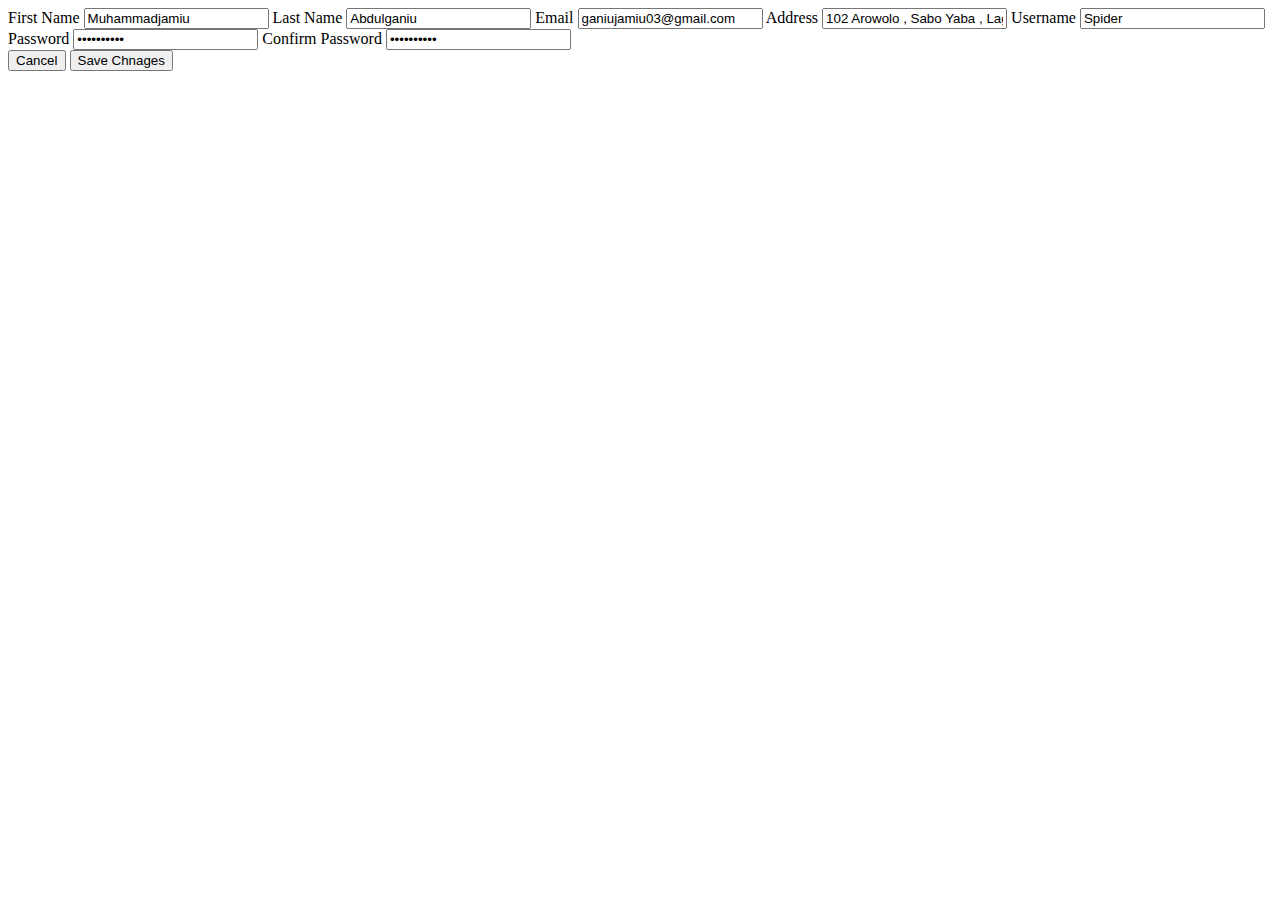
<file: edit.html>
<!DOCTYPE html>
<html lang="en">
<head>
    <meta charset="UTF-8">
    <meta http-equiv="X-UA-Compatible" content="IE=edge">
    <meta name="viewport" content="width=device-width, initial-scale=1.0">
    <title>Edit</title>
</head>
<body>
    <div class="edit" id="edit">
        <label for="fname">First Name</label>
        <input type="text" name="fname" placeholder="" value="Muhammadjamiu">
        <label for="lname">Last Name</label>
        <input type="text" name="lname" placeholder="" value="Abdulganiu">
        <label for="email">Email</label>
        <input type="email" name="email" placeholder="" value="ganiujamiu03@gmail.com">
        <label for="address">Address</label>
        <input type="text" name="address" placeholder="" value="102 Arowolo , Sabo Yaba , Lagos ,Nigeria">
        <label for="username">Username</label>
        <input type="text" name="username" placeholder="" value="Spider">
        <label for="password">Password</label>
        <input type="password" name="password" value="larvish007">
        <label for="Cpassword">Confirm Password</label>
        <input type="password" name="Cpassword" value="larvish007">
        <div class="btns">
            <button class="btn btn-dark">Cancel</button>
            <button class="btn btn-outline-light">Save Chnages</button>
        </div>
    </div>
</body>
</html>
</file>
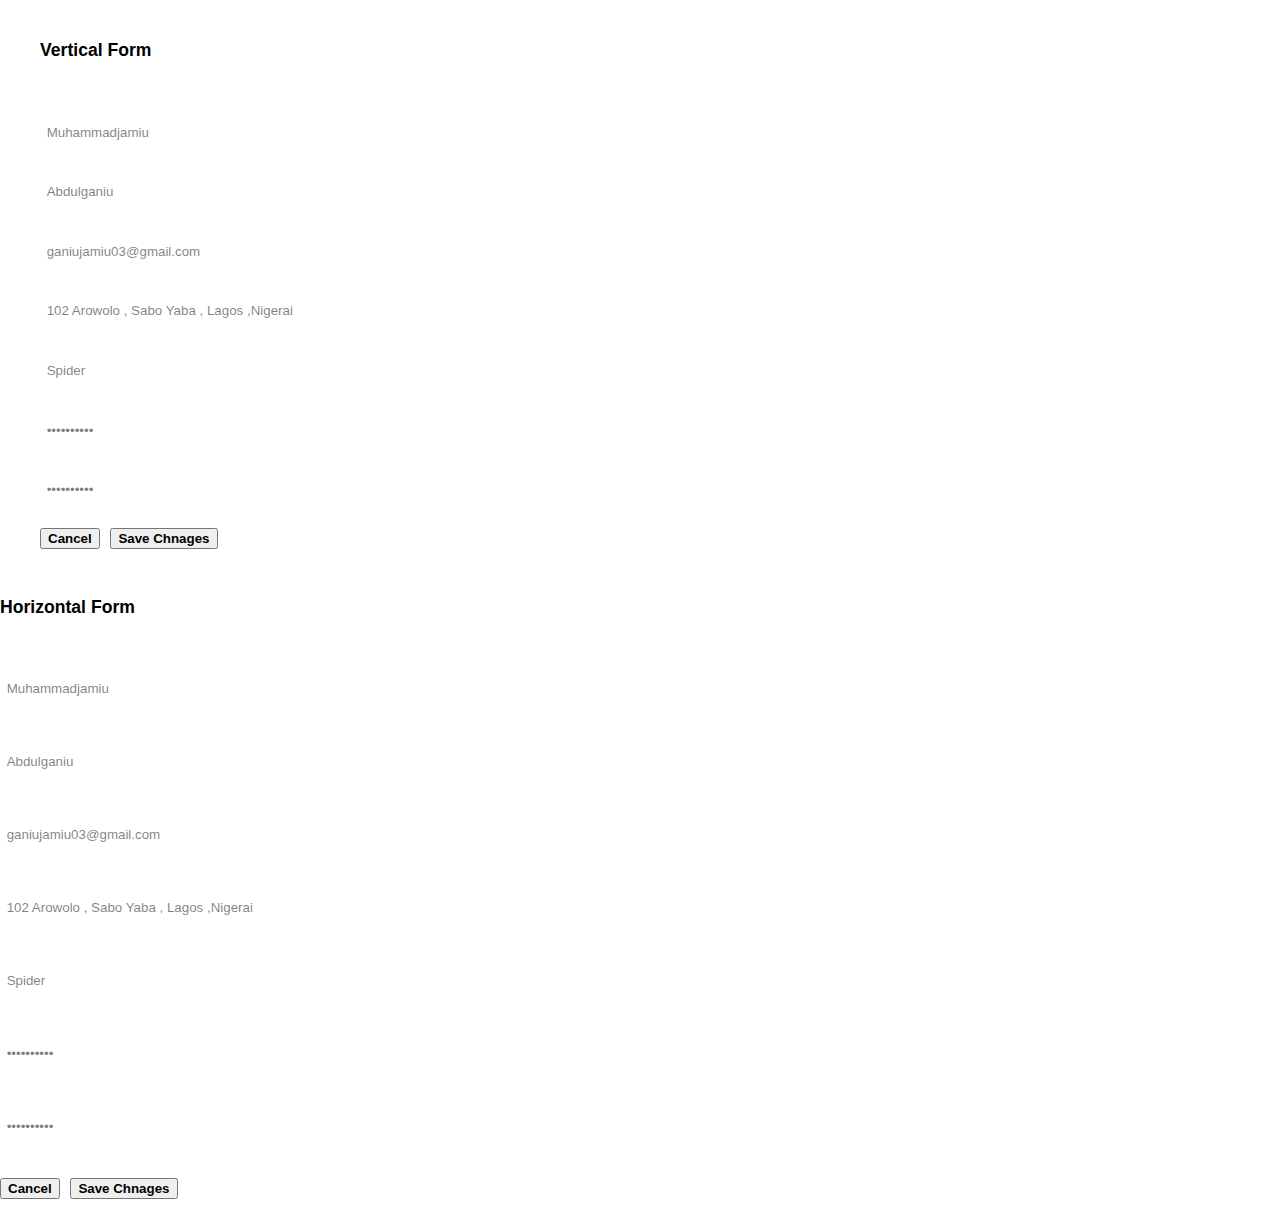
<file: form.html>
<!DOCTYPE html>
<html lang="en">
<head>
    <meta name="theme-color" content="black">
    <meta charset="UTF-8">
    <meta http-equiv="X-UA-Compatible" content="IE=edge">
    <meta name="viewport" content="width=device-width, initial-scale=1.0">
    <title>Form</title>
    <link rel="stylesheet" href="form.css">
</head>
<body>
    <main>

        <div class="row">

            <div class="col-sm-6">
                <div class="content content1">
                    <span>Vertical Form</span>
                    <div class="edit" id="edit">
                        <label for="fname">First Name</label>
                        <input type="text" name="fname" placeholder="" value="Muhammadjamiu">
                        <label for="lname">Last Name</label>
                        <input type="text" name="lname" placeholder="" value="Abdulganiu">
                        <label for="email">Email</label>
                        <input type="email" name="email" placeholder="" value="ganiujamiu03@gmail.com">
                        <label for="address">Address</label>
                        <input type="text" name="address" placeholder="" value="102 Arowolo , Sabo Yaba , Lagos ,Nigerai">
                        <label for="username">Username</label>
                        <input type="text" name="username"  placeholder="" value="Spider">
                        <label for="password" class="reveal">Password</label>
                        <input type="password" name="password" value="larvish007">
                        <label for="Cpassword">Confirm Password</label>
                        <input type="password" name="Cpassword" value="larvish007">
                        <div class="btns">
                            <button class="btn btn-dark">Cancel</button>
                            <button class="btn btn-outline-light">Save Chnages</button>
                        </div>
                    </div>
                </div>
            </div>

            <div class="col-sm-6 revealBar">
                <div class="content2 content">
                    <span>Horizontal Form</span>
                    <div class="edit" id="edit">
                        <div class="cont d-flex">
                            <label for="fname">First Name</label>
                            <input type="text" name="fname" placeholder="" value="Muhammadjamiu">
                        </div>
                        <div class="cont d-flex">
                            <label for="lname">Last Name</label>
                            <input type="text" name="lname" placeholder="" value="Abdulganiu">
                        </div>
                        <div class="cont d-flex">
                            <label for="email">Email</label>
                            <input type="email" name="email" placeholder="" value="ganiujamiu03@gmail.com">
                        </div>
                        <div class="cont d-flex">
                            <label for="address">Address</label>
                            <input type="text" name="address" placeholder="" value="102 Arowolo , Sabo Yaba , Lagos ,Nigerai">
                            </div>
                        <div class="cont d-flex">
                            <label for="username">Username</label>
                            <input type="text" name="username"  placeholder="" value="Spider">
                            </div>
                        <div class="cont d-flex">
                            <label for="password" class="reveal">Password</label>
                            <input type="password" name="password" value="larvish007">
                        </div>
                        <div class="cont d-flex">
                            <label for="Cpassword">Confirm Password</label>
                            <input type="password" name="Cpassword" value="larvish007">
                        </div>
                        <div class="btns">
                            <button class="btn btn-dark">Cancel</button>
                            <button class="btn btn-outline-light">Save Chnages</button>
                        </div>
                    </div>
                </div>
            </div>

        </div>

    </main>
    <script src="form.js"></script>
</body>
</html>
</file>
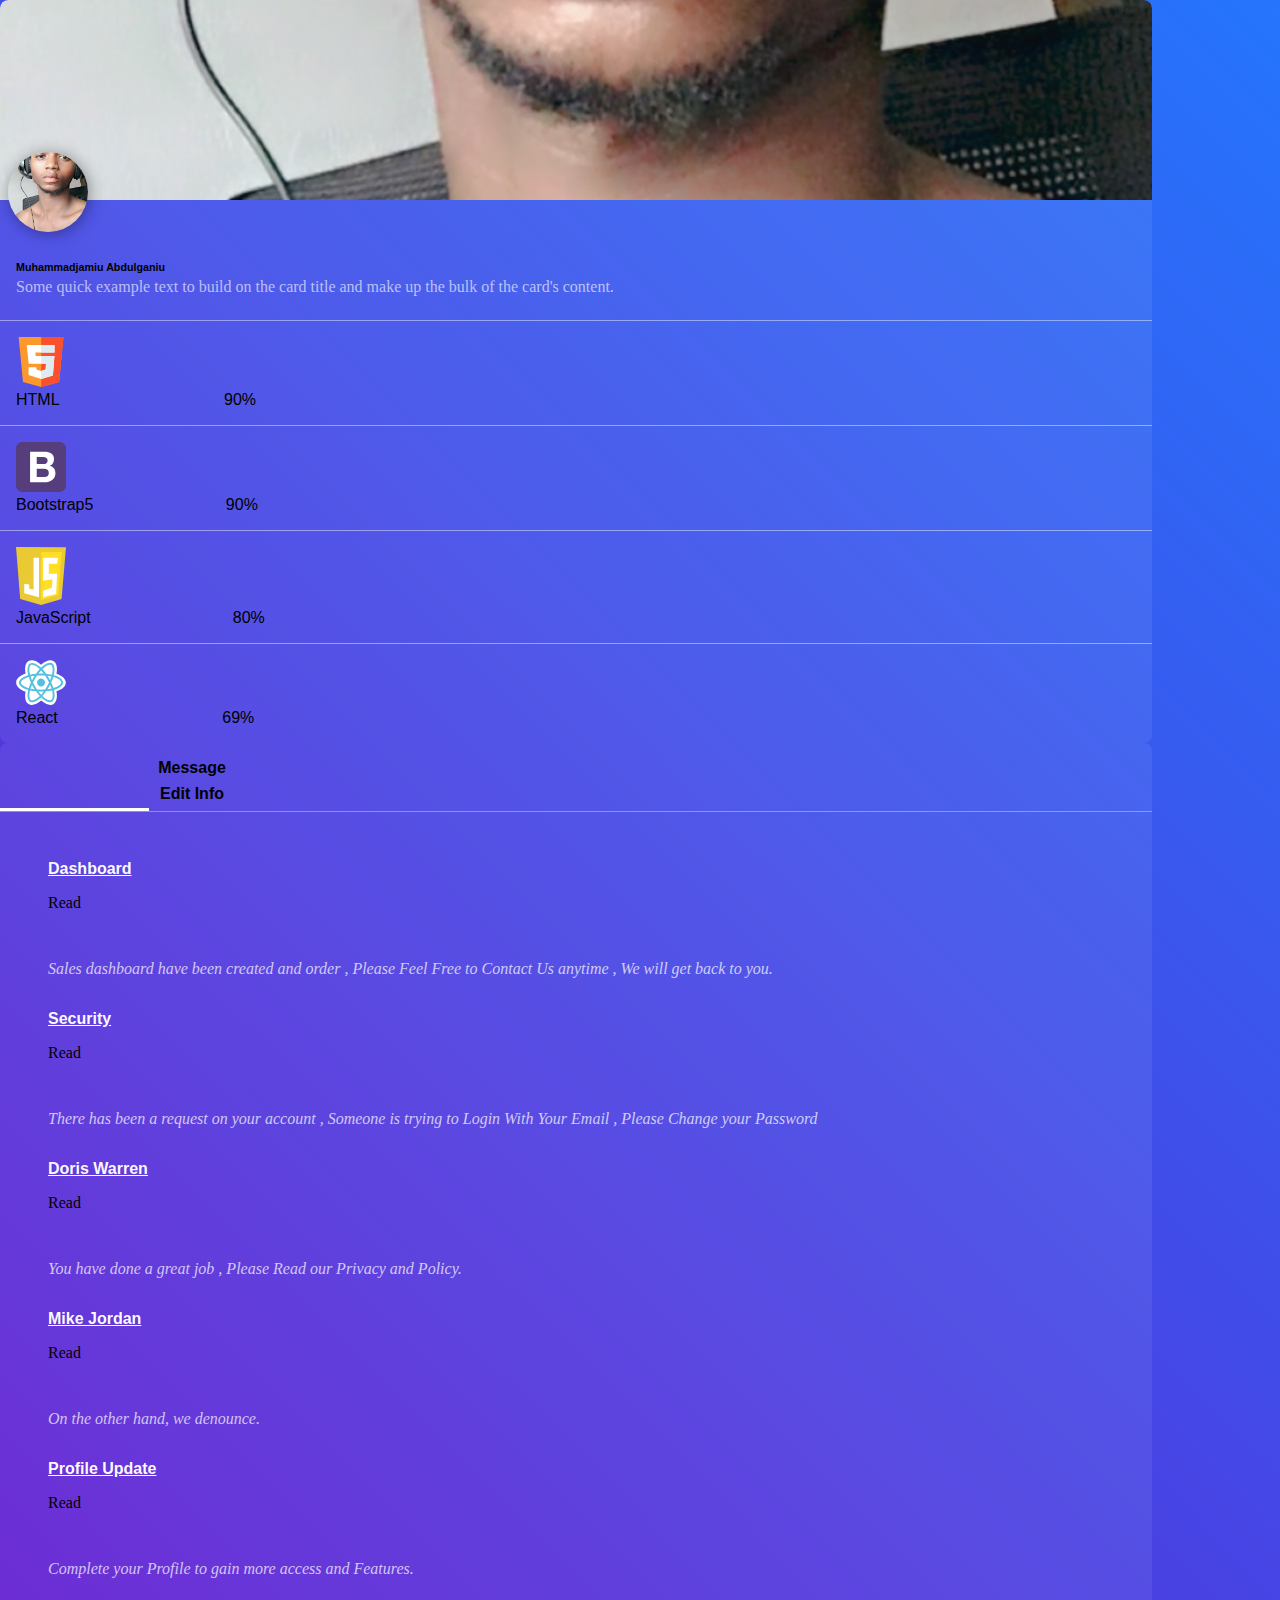
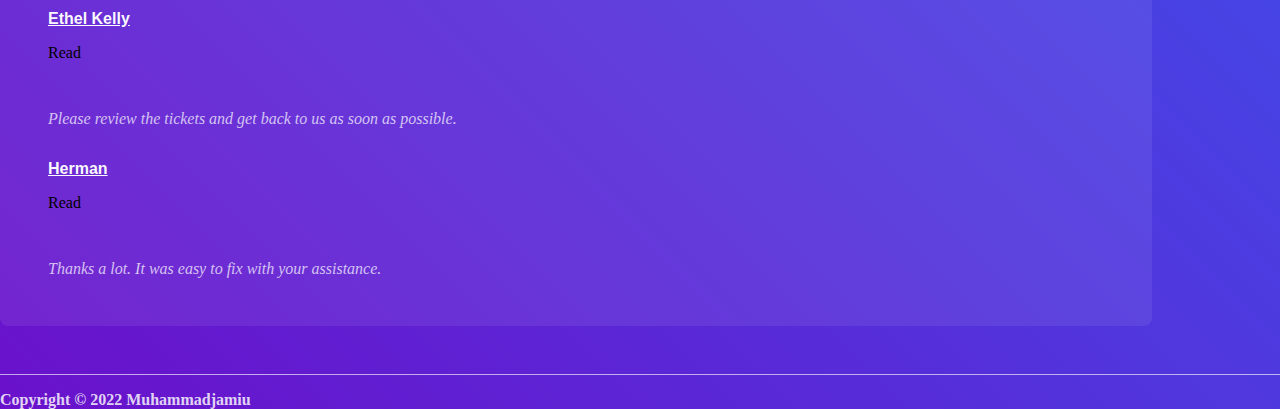
<file: profile.html>
<!DOCTYPE html>
<html lang="en">
<head>
    <meta charset="UTF-8">
    <meta http-equiv="X-UA-Compatible" content="IE=edge">
    <meta name="viewport" content="width=device-width, initial-scale=1.0">
    <title>Form</title>
    <link rel="stylesheet" href="profile.css">
    <link rel="stylesheet" href="dashboard.css">
    
</head>
<body>
    <main>

        <div class="row">

            <div class="col-sm-5">
                <div class="content content1">
                    <div class="img">
                        <div class="profilePic">
                            <div class="profileCont">
                                <label class="-label" for="file">
                                    <span><i class="fa-solid fa-plus"></i></span>
                                    <p>Change profile Picture</p>
                                </label>
                                <input id="file" type="file" onchange="loadFile(event)"/>
                            </div>
                        </div>
                        <img src="./images/IMG_0037.JPG" alt="" class="img2 img-thumbnail img-fluid" id="output2">
                        <img src="./images/IMG_0037.JPG" alt="" class="img1" id="output">
                    </div>
                    <div class="contents">
                        <h6 id="usernNameCont">Muhammadjamiu Abdulganiu</h6>
                        <span>Some quick example text to build on the card title and make up the bulk of the card's content.</span>
                    </div>
                    <div class="btns d-flex">
                        <a href="" class="btn"><i class="fa-brands fa-twitter"></i></a>
                        <a href="" class="btn"><i class="fa-brands fa-facebook"></i></a>
                        <a href="" class="btn"><i class="fa-brands fa-github"></i></a>
                        <a href="" class="btn"><i class="fa-brands fa-linkedin"></i></a>
                    </div>
                    <div class="">
                        <div class="skills d-flex">
                            <span class="skill"><img src="./images/html5.svg" alt=""></span>
                            <div class="d-block">
                                <div class="d-flex cent" id="cent">
                                    <span class="html">HTML</span>
                                    <span class="per">90%</span>
                                </div>
                                <div class="progress-bar">
                                    <div class="progress" style="width: 90%;"></div>
                                </div>
                            </div>
                        </div>
                        <div class="skills d-flex">
                            <span class="skill"><img src="./images/bootstrap-4.svg" alt=""></span>
                            <div class="d-block">
                                <div class="d-flex cent" id="cent">
                                    <span class="css">Bootstrap5</span>
                                    <span class="per">90%</span>
                                </div>
                                <div class="progress-bar">
                                    <div class="progress" style="width: 90%;"></div>
                                </div>
                            </div>
                        </div>
                        <div class="skills d-flex reveal">
                            <span class="skill"><img src="./images/javascript-1.svg" alt=""></span>
                            <div class="d-block">
                                <div class="d-flex cent" id="cent">
                                    <span class="js">JavaScript</span>
                                    <span class="per">80%</span>
                                </div>
                                <div class="progress-bar">
                                    <div class="progress" style="width: 80%;"></div>
                                </div>
                            </div>
                        </div>
                        <div class="skills d-flex">
                            <span class="skill"><img src="./images/react.svg" alt=""></span>
                            <div class="d-block">
                                <div class="d-flex cent" id="cent">
                                    <span class="react">React</span>
                                    <span class="per">69%</span>
                                </div>
                                <div class="progress-bar">
                                    <div class="progress" style="width: 60%;"></div>
                                </div>
                            </div>
                        </div>
                    </div>
                </div>
            </div>



            <div class="col-sm-7 revealBar">
                <div class="content2 content">

                    <div class="header d-flex">
                        <div class="absolute" id="absolute"></div>
                        <div class="headerCont" id="headerCont2">
                            <span class="d-block"><i class="fa-solid fa-message"></i></span>
                            <span>Message</span>
                        </div>
                        <div class="headerCont" id="headerCont3">
                            <span class="d-block"><i class="fa-solid fa-pen-to-square"></i></span>
                            <span>Edit Info</span>
                        </div>
                    </div>

                    <div class="profileCont" id="profileCont">
                        <div id="accordion" class="accordion">
                            

                            <div class="">
                              <div class="card-header d-flex">
                                <a class="btn" data-bs-toggle="collapse" href="#collapseOne">
                                  Dashboard
                                </a>
                                <p class="btn badge bg-info" data-bs-toggle="collapse" href="#collapseOne">Read</p>
                              </div>
                              <div id="collapseOne" class="collapse show" data-bs-parent="#accordion">
                                <div class="card-body">
                                    Sales dashboard have been created and order , Please Feel Free to Contact Us anytime , We will get back to you.
                                </div>
                              </div>
                            </div>

                            <div class="">
                                <div class="card-header d-flex">
                                  <a class="collapsed btn" data-bs-toggle="collapse" href="#collapse5">
                                   Security
                                  </a>
                                  <p class="btn badge bg-info" data-bs-toggle="collapse" href="#collapse5">Read</p>
                                </div>
                                <div id="collapse5" class="collapse" data-bs-parent="#accordion">
                                  <div class="card-body">
                                    There has been a request on your account , Someone is trying to Login With Your Email , Please Change your Password
                                  </div>
                                </div>
                            </div>
                          
                            <div class="">
                              <div class="card-header d-flex">
                                <a class="collapsed btn" data-bs-toggle="collapse" href="#collapseTwo">
                                  Doris Warren
                                </a>
                                <p class="btn badge bg-info" data-bs-toggle="collapse" href="#collapseTwo">Read</p>
                              </div>
                              <div id="collapseTwo" class="collapse" data-bs-parent="#accordion">
                                <div class="card-body">
                                    You have done a great job , Please Read our Privacy and Policy.
                                </div>
                              </div>
                            </div>
                          
                            <div class="">
                              <div class="card-header d-flex">
                                <a class="collapsed btn" data-bs-toggle="collapse" href="#collapseThree">
                                    Mike Jordan
                                </a>
                                <p class="btn badge bg-info" data-bs-toggle="collapse" href="#collapseThree">Read</p>
                              </div>
                              <div id="collapseThree" class="collapse" data-bs-parent="#accordion">
                                <div class="card-body">
                                    On the other hand, we denounce.
                                </div>
                              </div>
                            </div>

                            <div class="">
                                <div class="card-header d-flex">
                                  <a class="collapsed btn" data-bs-toggle="collapse" href="#collapse4">
                                   Profile Update
                                  </a>
                                  <p class="btn badge bg-info" data-bs-toggle="collapse" href="#collapse4">Read</p>
                                </div>
                                <div id="collapse4" class="collapse" data-bs-parent="#accordion">
                                  <div class="card-body">
                                      Complete your Profile to gain more access and Features.
                                  </div>
                                </div>
                            </div>

                            <div class="">
                                <div class="card-header d-flex">
                                  <a class="collapsed btn" data-bs-toggle="collapse" href="#collapse7">
                                   Ethel Kelly
                                  </a>
                                  <p class="btn badge bg-info" data-bs-toggle="collapse" href="#collapse7">Read</p>
                                </div>
                                <div id="collapse7" class="collapse" data-bs-parent="#accordion">
                                  <div class="card-body">
                                    Please review the tickets and get back to us as soon as possible.
                                  </div>
                                </div>
                            </div>

                            <div class="">
                                <div class="card-header d-flex">
                                  <a class="collapsed btn" data-bs-toggle="collapse" href="#collapse6">
                                   Herman
                                  </a>
                                  <p class="btn badge bg-info" data-bs-toggle="collapse" href="#collapse6">Read</p>
                                </div>
                                <div id="collapse6" class="collapse" data-bs-parent="#accordion">
                                  <div class="card-body">
                                    Thanks a lot. It was easy to fix with your assistance.
                                  </div>
                                </div>
                            </div>
                          
                        </div>
                    </div>

                </div>
            </div>

        </div>

        <footer class="text-center">
            <div>
              <span class="text-center">
                Copyright © 2022 Muhammadjamiu
              </span>
            </div>
          </footer>

    </main>
    <script src="profile.js"></script>
</body>
</html>
</file>
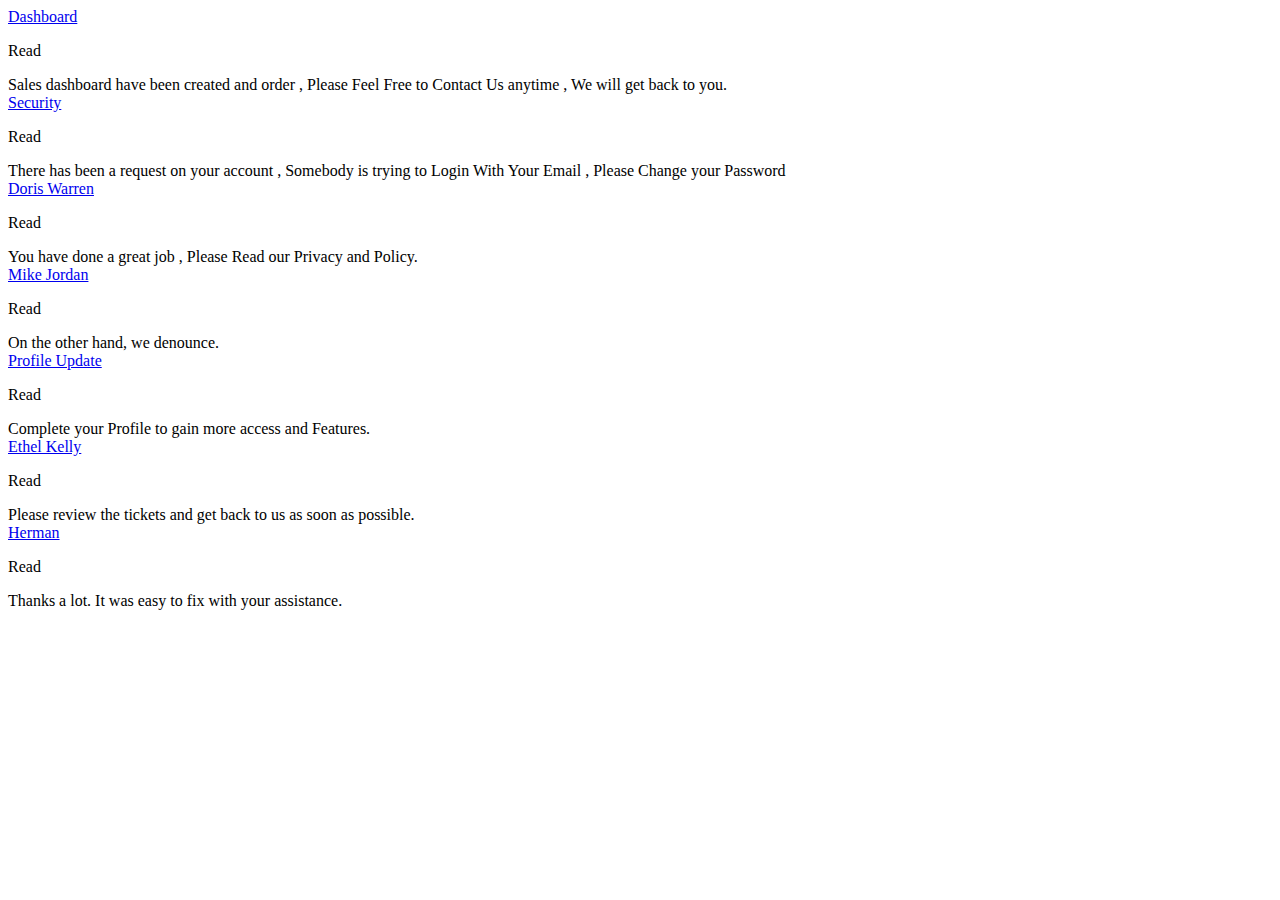
<file: profile/message.html>
<!DOCTYPE html>
<html lang="en">
<head>
    <meta charset="UTF-8">
    <meta http-equiv="X-UA-Compatible" content="IE=edge">
    <meta name="viewport" content="width=device-width, initial-scale=1.0">
    <title>Message</title>
</head>
<body>
    
    <div id="accordion" class="accordion">
                            

        <div class="">
          <div class="card-header d-flex">
            <a class="btn" data-bs-toggle="collapse" href="#collapseOne">
              Dashboard
            </a>
            <p class="btn badge bg-info" data-bs-toggle="collapse" href="#collapseOne">Read</p>
          </div>
          <div id="collapseOne" class="collapse show" data-bs-parent="#accordion">
            <div class="card-body">
                Sales dashboard have been created and order , Please Feel Free to Contact Us anytime , We will get back to you.
            </div>
          </div>
        </div>

        <div class="">
            <div class="card-header d-flex">
              <a class="collapsed btn" data-bs-toggle="collapse" href="#collapse5">
               Security
              </a>
              <p class="btn badge bg-info" data-bs-toggle="collapse" href="#collapse5">Read</p>
            </div>
            <div id="collapse5" class="collapse" data-bs-parent="#accordion">
              <div class="card-body">
                There has been a request on your account , Somebody is trying to Login With Your Email , Please Change your Password
              </div>
            </div>
        </div>
      
        <div class="">
          <div class="card-header d-flex">
            <a class="collapsed btn" data-bs-toggle="collapse" href="#collapseTwo">
              Doris Warren
            </a>
            <p class="btn badge bg-info" data-bs-toggle="collapse" href="#collapseTwo">Read</p>
          </div>
          <div id="collapseTwo" class="collapse" data-bs-parent="#accordion">
            <div class="card-body">
                You have done a great job , Please Read our Privacy and Policy.
            </div>
          </div>
        </div>
      
        <div class="">
          <div class="card-header d-flex">
            <a class="collapsed btn" data-bs-toggle="collapse" href="#collapseThree">
                Mike Jordan
            </a>
            <p class="btn badge bg-info" data-bs-toggle="collapse" href="#collapseThree">Read</p>
          </div>
          <div id="collapseThree" class="collapse" data-bs-parent="#accordion">
            <div class="card-body">
                On the other hand, we denounce.
            </div>
          </div>
        </div>

        <div class="">
            <div class="card-header d-flex">
              <a class="collapsed btn" data-bs-toggle="collapse" href="#collapse4">
               Profile Update
              </a>
              <p class="btn badge bg-info" data-bs-toggle="collapse" href="#collapse4">Read</p>
            </div>
            <div id="collapse4" class="collapse" data-bs-parent="#accordion">
              <div class="card-body">
                  Complete your Profile to gain more access and Features.
              </div>
            </div>
        </div>

        <div class="">
            <div class="card-header d-flex">
              <a class="collapsed btn" data-bs-toggle="collapse" href="#collapse7">
               Ethel Kelly
              </a>
              <p class="btn badge bg-info" data-bs-toggle="collapse" href="#collapse7">Read</p>
            </div>
            <div id="collapse7" class="collapse" data-bs-parent="#accordion">
              <div class="card-body">
                Please review the tickets and get back to us as soon as possible.
              </div>
            </div>
        </div>

        <div class="">
            <div class="card-header d-flex">
              <a class="collapsed btn" data-bs-toggle="collapse" href="#collapse6">
               Herman
              </a>
              <p class="btn badge bg-info" data-bs-toggle="collapse" href="#collapse6">Read</p>
            </div>
            <div id="collapse6" class="collapse" data-bs-parent="#accordion">
              <div class="card-body">
                Thanks a lot. It was easy to fix with your assistance.
              </div>
            </div>
        </div>
      
    </div>

</body>
</html>
</file>
<file: form.css>
main{
    margin-bottom: 3em;
}

.content1{
    background-color: rgba(255, 255, 255, 0.073);
    border-radius: .5em;
    height: 99%;
    width: 115%;
    padding: 2em;
    animation: content1 .4s ease-in-out;
    margin-left: -1.5em;
    margin-bottom: 2em;
}

.content2{
    background-color: rgba(255, 255, 255, 0.073);
    border-radius: .5em;
    height: 99%;
    width: 115%;
    padding: 1em;
    animation: content2 .6s ease-in-out;
    margin-left: -1.5em;
    /* transform: translateY(-100px); */
    margin-top: 3em;
}

@keyframes content1 {
    from{opacity: 0.0;transform: scale(0.0);}
    to{opacity: 1.0;transform: scale(1.0);}
}

@keyframes content2 {
    from{opacity: 0.0;transform: scale(0.0);}
    to{opacity: 1.0;transform: scale(1.0);}
}


.content span{
    font-size: 1.1em;
    display: block;
    border-bottom: 1px solid rgba(255, 255, 255, 0.466);
    font-weight: 900;
    padding-bottom: 1em;
    font-family: 'Gill Sans', 'Gill Sans MT', Calibri, 'Trebuchet MS', sans-serif;
    margin-bottom: 1em;
}

.content .edit input:focus{
    background-color: white;
}

.content2 .edit input {
    border-radius: .5em;
    display: block;
    width: 70%;
    display: block;
    border: none;
    padding: .5em;
    margin-top: .2em;
    margin-bottom: 1.8em;
    outline:1px solid rgba(255, 255, 255, 0.073);
    font-family: 'Gill Sans', 'Gill Sans MT', Calibri, 'Trebuchet MS', sans-serif;
    color: rgba(0, 0, 0, 0.514);
    background-color: rgba(255, 255, 255, 0.171);
}

.content2 .edit label{
    width: 30%;
    margin-top: .5em;
}

.content1 .edit input {
    border-radius: .3em;
    display: block;
    width: 100%;
    border: none;
    padding: .5em;
    margin-top: .2em;
    margin-bottom: .8em;
    outline:1px solid rgba(255, 255, 255, 0.073);
    font-family: 'Gill Sans', 'Gill Sans MT', Calibri, 'Trebuchet MS', sans-serif;
    color: rgba(0, 0, 0, 0.514);
    background-color: rgba(255, 255, 255, 0.171);
}

.content .edit label{
    color: rgba(255, 255, 255, 0.909);
    font-weight: 900;
    font-family: 'Gill Sans', 'Gill Sans MT', Calibri, 'Trebuchet MS', sans-serif;
}

.content .btns button{
    margin-top: 1em;
    margin-right: .5em;
    font-weight: 900;
    font-family: 'Gill Sans', 'Gill Sans MT', Calibri, 'Trebuchet MS', sans-serif;
}




@media screen and (min-width:600px) {

    main{
        margin-bottom: 1em;
    }

    .content1{
        background-color: rgba(255, 255, 255, 0.073);
        border-radius: .5em;
        height: 99%;
        width: 90%;
        padding: 2em;
        animation: content1 .4s ease-in-out;
        margin-left: 0em;
        margin-bottom: 0em;
    }

    .content2{
        background-color: rgba(255, 255, 255, 0.073);
        border-radius: .5em;
        height: 99%;
        width: 90%;
        padding: 1em;
        animation: content2 .6s ease-in-out;
        margin-top: 0em;
    }
}
</file>
<file: profile.css>
.content{
    background-color: rgba(255, 255, 255, 0.073);
    border-radius: .5em;
    height: 99%;
    width: 115%;
    margin-left: -1.5em;
}

.content2{
    margin-top: 2em;
}


/* content 1 */
.content1 .img1{
    width: 100%;
    height: 200px;
    border-top-left-radius: .5em;
    border-top-right-radius: .5em;
    position: relative;
    object-fit: cover;
    transition: .5s;
}

.content:hover .profilePic{
    cursor: pointer;
    transition: .5s;
    height: 200px;
}

.content:hover .profilePic .profileCont{
    transform: translateY(0px);
    transition: .5s;
}

.content1 .profilePic .profileCont span:hover{
    cursor: pointer;
}

.content1 .profilePic{
    position: absolute;
    background-color: rgba(0, 0, 0, 0.584);
    width: 100%;
    height: 0px;
    z-index: 100;
    transition: .5s;
}

.content1 .profilePic .profileCont{
    text-align: center;
    margin-top: 3em;
    transform: translateY(-200px);
    transition: .5s;
}

.content1 .profilePic .profileCont p{
    font-family: 'Courier New', Courier, monospace;
}

.content1 .profilePic .profileCont span{
    font-size: 3em;
}

.profilePic .profileCont input{
    display: none;
}


.content1 .img2{
    width: 80px;
    height: 80px;
    position: absolute;
    border-radius: 10em;
    left: 0;
    top: 0;
    z-index: 100;
    margin-top: 9.5em;
    margin-left: .5em;
    object-fit: cover;
    box-shadow: .1em .1em 1em rgba(0, 0, 0, 0.377);
    animation: rotate .8s linear;
    display: block;
    
}

@keyframes rotate {
    from{
        transform: rotate(0deg);
    }
    to{
        transform: rotate(360deg);
    }
}

.content1{
    overflow: hidden;
    position: relative;
    animation: content1 .4s ease-in-out;
}

.content1 .contents{
    padding: 1em;
}

.content1 .contents h6{
    padding-top: 1.5em;
    font-weight: 900;
    margin-bottom: .5em;
    font-family: 'Gill Sans', 'Gill Sans MT', Calibri, 'Trebuchet MS', sans-serif;
}

.content1 .contents span{
    color: rgba(255, 255, 255, 0.628);
}

.content1 .btns{
    margin-bottom: .5em;
}

.content1 .btns a{
    color: white;
}

.content1 .btns a i{
    font-size: 1.3em;
}

.content1 .skills{
    overflow: scroll;
    justify-content: space-between;
    border-top: 1px solid rgba(255, 255, 255, 0.436);
    padding: 1em;
    font-family: 'Gill Sans', 'Gill Sans MT', Calibri, 'Trebuchet MS', sans-serif;
}

.content1 .skills img{
    width: 50px;
}

#cent .html,.react{
    margin-right: 10em;
    text-align: end;
}

#cent .js{
    margin-right: 8.6em;
    text-align: end;
}

#cent .css{
    margin-right: 8em;
    text-align: end;
}


.cent span{
    margin-bottom: .4em;
}

.content1 .progress-bar{
    height: 5%;
    color: rgba(255, 255, 255, 0.963);
    background-color: rgba(255, 255, 255, 0.18);
}

@keyframes content1 {
    from{opacity: 0.0;transform: scale(0.0);}
    to{opacity: 1.0;transform: scale(1.0);}
}


/* content 2 */
.content2{
    display: block;
    animation: content2 .6s ease-in-out;
}

.content2 .header{
    position: relative;
    justify-content: space-between;
    padding-left: 3em;
    padding-right: 3em;
    padding-top: 1em;
    text-align: center;
    border-bottom: 1px solid rgba(255, 255, 255, 0.352);
    font-weight: 900;
    font-family: 'Gill Sans', 'Gill Sans MT', Calibri, 'Trebuchet MS', sans-serif;
}

.content2 .header .absolute{
    height: 3px;
    width: 100px;
    background-color: white;
    position: absolute;
    bottom: 0;
    transition: .5s;
    margin-left: -6%;
}

#absolute.valid2{
    margin-left: -6%;
}

#absolute.valid3{
    margin-left: 48%;
}

.content2 .header .headerCont{
    width: 25%;
    padding-bottom: .5em;
}

.content2 .header .headerCont:hover{
    cursor: pointer;
}

.content2 .profileCont{
    padding: .5em;
}


/* Edit Profile */
.content2 .profileCont .edit {
    animation: transIn .2s  ease-in-out;
}

@keyframes transIn {
    from{transform: translateY(400px);}
    to{transform: translateY(0px);}
}

.content2 .profileCont .edit input{
    display: block;
    border: none;
    padding: .5em;
    border-radius: .3em;
    width: 100%;
    margin-top: .2em;
    margin-bottom: .8em;
    outline:1px solid rgba(255, 255, 255, 0.073);
    font-family: 'Gill Sans', 'Gill Sans MT', Calibri, 'Trebuchet MS', sans-serif;
    color: rgba(0, 0, 0, 0.514);
    background-color: rgba(255, 255, 255, 0.171);
}

.content2 .profileCont .edit label{
    color: rgba(255, 255, 255, 0.909);
    font-weight: 900;
    font-family: 'Gill Sans', 'Gill Sans MT', Calibri, 'Trebuchet MS', sans-serif;
}

.content2 .profileCont .edit .btns button{
    margin-top: 1em;
    margin-right: .5em;
    font-weight: 900;
    font-family: 'Gill Sans', 'Gill Sans MT', Calibri, 'Trebuchet MS', sans-serif;
}

.content2 .profileCont #accordion{
    animation: accord .2s  ease-in-out;
}

@keyframes accord {
    from{transform: translateY(400px);}
    to{transform: translateY(0px);}
}

.content2 .profileCont #accordion a{
    color: rgba(255, 255, 255, 0.986);
    font-weight: 900;
    font-family: 'Gill Sans', 'Gill Sans MT', Calibri, 'Trebuchet MS', sans-serif;
}

.content2 .profileCont #accordion .card-body{
    color: rgba(255, 255, 255, 0.721);
    font-style: italic;
    background-color: rgba(255, 255, 255, 0.002);
    padding: 1em;
}

.content2 .profileCont #accordion .d-flex{
    justify-content: space-between;
    padding: 1em;
}

.content .edit input:focus{
    background-color: white;
}




@keyframes content2 {
    from{opacity: 0.0;transform: scale(0.0);}
    to{opacity: 1.0;transform: scale(1.0);}
}



@media screen and (min-width:600px) {
    .content{
        background-color: rgba(255, 255, 255, 0.073);
        border-radius: .5em;
        height: 99%;
        width: 90%;
        margin-bottom: 0em;
        margin-left: 0em;
    }

    .content2{
        margin-top: 0em;
    }

    .content2 .header .absolute{
        height: 3px;
        width: 200px;
        background-color: white;
        position: absolute;
        bottom: 0;
        transition: .5s;
        margin-left: -10%;
    }
    
    #absolute.valid2{
        margin-left: -10%;
    }
    
    #absolute.valid3{
        margin-left: 45%;
    }

    .content2 .header{
        position: relative;
        justify-content: space-between;
        padding-left: 4em;
        padding-right: 4em;
        padding-top: 1em;
        text-align: center;
        border-bottom: 1px solid rgba(255, 255, 255, 0.352);
        font-weight: 900;
        font-family: 'Gill Sans', 'Gill Sans MT', Calibri, 'Trebuchet MS', sans-serif;
    }

    .content2 .profileCont{
        padding: 2em;
    }
    
}
</file>
<file: dashboard.css>
body{
    padding: 0;
    margin: 0;
    box-sizing: border-box;
    background:linear-gradient(45deg, rgb(106, 17, 203), rgb(37, 117, 252));
    background-repeat: no-repeat;
    background-size: contain;
    transition: .3s;
    max-width: 1440px;
}

nav{
    color: white;
    background: linear-gradient(45deg, rgb(106, 17, 203), rgb(37, 117, 252));
    box-shadow: .1em .1em 1em rgba(0, 0, 0, 0.068);
    width: 100%;
}

nav h3{
    margin-left: .2em;
    margin-right: 2em;
    color: rgba(255, 255, 255, 0.941);
    font-family: 'Gill Sans', 'Gill Sans MT', Calibri, 'Trebuchet MS', sans-serif;
    border-right: 2px solid rgba(255, 255, 255, 0.511);
    border-bottom: 2px solid rgba(255, 255, 255, 0.511);
    padding-right: .4em;
    height: 100%;
    display: none;
}

nav .inputs{
    margin-right: 0em;
    display: inline;
    transform: translateY(7px);
}

input::placeholder{
    color: rgba(255, 255, 255, 0.71);
}

nav input{
    /* display: none; */
    transition: .2s;
    margin-right: 1em;
    width: 120%;
    padding: .5em;
    border: none;
    border-radius: .3em;
    background-color: rgba(245, 245, 245, 0.132);
    font-weight: 900;
    font-family: 'Gill Sans', 'Gill Sans MT', Calibri, 'Trebuchet MS', sans-serif;
}

nav .inputs button{
    height: 85%;
    font-weight: 900;
    margin-left: 3em;
}

nav .iconSet{
    margin-top: 1em;
    display: none;
}

nav .iconSet i{
    margin-right: 1.5em;
    font-size: 1.2em;
    color: rgba(255, 255, 255, 0.628);
    transition: .2s;
    display: none;
}

nav .iconSet i:hover{
    cursor: pointer;
    color: white;
    transition: .2s;
}

/* #nav.valid{
    transition: .2s;
    background: url(./images/1\ \(1\).png);
} */

/* toggle background image */
#body.bg1{
    background: url(./images/1\ \(1\).png);
    background-repeat: no-repeat;
    background-size: cover;
}

#body.bg2{
    background: url(./images/2\ \(1\).png);
    background-repeat: no-repeat;
    background-size: cover;
}

#body.bg3{
    background: url(./images/3\ \(2\).png);
    background-repeat: no-repeat;
    background-size: cover;
}

#body.bg4{
    background: url(./images/4\ \(1\).png);
    background-repeat: no-repeat;
    background-size: cover;
}

#body.bg5{
    background: url(./images/5.png);
    background-repeat: no-repeat;
    background-size: cover;
}

#body.bg6{
    background: url(./images/6.png);
    background-repeat: no-repeat;
    background-size: cover;
}

#body.bg7{
    background: linear-gradient(45deg, rgb(106, 17, 203), rgb(37, 117, 252));
    background-repeat: no-repeat;
    background-size: cover;
}


#body.bg8{
    background:  linear-gradient(567deg, rgba(165, 42, 4, 0.89), rgba(113, 102, 8, 0.89), rgba(13, 95, 16, 0.93), rgba(4, 79, 88, 0.94), rgba(19, 56, 86, 0.9), rgba(24, 32, 78, 0.94), rgba(100, 8, 115, 0.95));
    background-repeat: no-repeat;
    background-size: cover;
}

#body.bg9{
    background: linear-gradient(rgb(8, 165, 14), rgb(105, 187, 3));
    background-repeat: no-repeat;
    background-size: cover;
}

#body.bg10{
    background:linear-gradient(45deg, rgb(101, 55, 155), rgb(136, 106, 234));
    background-repeat: no-repeat;
    background-size: cover;
}




/* side bar content */
.sidebar{
    background: linear-gradient(45deg, rgb(106, 17, 203), rgb(37, 117, 252));
    color: white;
    position: fixed;
    height: 10%;
    box-shadow: .1em .1em 1em rgba(0, 0, 0, 0.057);
    width: 100%;
    overflow: hidden;
    bottom: 0;
    z-index: 100;
}

::-webkit-scrollbar{
    display: none;
}

.siderbar-content{
    margin-top: 0em;
    text-align: start;
    margin-bottom: 0em;
    margin-left: -2.2em;
}

.siderbar-content h5{
    display: none;
    padding: .5em;
    color: rgba(255, 255, 255, 0.765);
    text-align: center;
    margin-bottom: 1em;
    font-family: cursive;
    border-bottom: 2px solid rgba(255, 255, 255, 0.126);
    background-color: rgba(255, 255, 255, 0.087);
}


.siderbar-content ul li{
    list-style-type: none;
    font-size: 1em;
    margin-bottom: 0em;
    color: rgba(255, 255, 255, 0.998);
    font-family: 'Gill Sans', 'Gill Sans MT', Calibri, 'Trebuchet MS', sans-serif;
    transition: .4s;
    padding: .3em;
    text-align: center;
}

.siderbar-content ul{
    display: flex;
    justify-content: space-evenly;
}

#icon,#calender,#table,#register{
    display: none;
}




#board.valid,
#icon.valid,
#table.valid,
#form.valid,
#login.valid,
#register.valid,
#profile.valid,
#calender.valid
{
    border-right: 2px solid white;
    transition: .4s;
    cursor: pointer;
    color: white;
    background-color: rgba(255, 255, 255, 0.224);
}

.siderbar-content li:hover
{
    cursor: pointer;
}

.siderbar-content  i{
    margin-right: 0em;
    display: block;
}



/* main content */
.main-content{
    color: white;
    margin-left: 0%;
    padding: 2em;
    width: 100%;
    height: 100%;
}


/* Color wheel */
.color-wheel{
    position: fixed;
    right: 0;
    height: 100%;
    background: url(./images/1\ \(1\).png);
    z-index: 1200;
    width: 55%;
    padding: .8em;
    transition: .5s;
    transform: translateX(270px);
    transition: .5s;
    overflow: scroll;
}

#wheel.valid{
    transition: .5s ;
    transform: translateX(0px);
}

#wheelBtn{
    transition: .4s ;
}

#wheelBtn.valid{
    transition: .5s  ; 
    margin-right: 55%;
    /* transform: translateX(-200px) translateY(240px); */
}

.color-wheel .d-flex{
    justify-content: space-between;
    margin-bottom: 2em;
}

.color-wheel img,
.color-wheel .d-flex .first,
.color-wheel .d-flex .second,
.color-wheel .d-flex .third,
.color-wheel .d-flex .fourth
{
    width: 80px;
    height: 80px;
    border-radius: .4em;
}

.color-wheel img:hover,
.color-wheel .d-flex .first:hover,
.color-wheel .d-flex .second:hover,
.color-wheel .d-flex .third:hover,
.color-wheel .d-flex .fourth:hover
{
    cursor: pointer;
}

.color-wheel-btns{
    position: fixed;
    right: 0;
    z-index: 5200;
    transform:translateY(240px);
    background-color: black;
    padding-left: .7em;
    padding-right: .5em;
    font-size: 1.2em;
    border-bottom-left-radius: .3em;
    border-top-left-radius: .3em;
    padding-top: .2em;
    padding-bottom: .2em;
}

.color-wheel-btns i{
    animation: rotate 1s infinite linear ;
}

.color-wheel-btns:hover{
    cursor: pointer;
}

.color-wheel .d-flex .first,
.color-wheel .d-flex .second,
.color-wheel .d-flex .third,
.color-wheel .d-flex .fourth
{
    background-color: white;
}

@keyframes rotate {
    from{transform: rotate(0deg);}
    50%{transform: rotate(180deg);}
    to{transform: rotate(360deg);}
}




/* section 1 */

.section1{
    margin-left: -1em;
    width: 110%;
    border-radius: .3em;
    background-color: rgba(255, 255, 255, 0.1);
}

.section1 .col-sm-3{
    padding-top: 1.4em;
    padding-right: .4em;
    padding-left: .4em;
    padding-bottom: 0em;
}

.section1 .divider{
    border-right: 0px solid  rgba(255, 255, 255, 0.24);
}

.section1 .d-flex{
    justify-content: space-between;
}

.section1 .top{
    margin-bottom: 1em;
}

.section1 .bottom{
    padding-bottom: 1em;
    margin-top: 1em;
}

.section1 .bot{
    padding-bottom: 2em;
    margin-top: 1em;
    border-bottom: 1px solid rgba(255, 255, 255, 0.409);
}

.section1 .progress-bar{
    background-color: rgba(255, 255, 255, 0.187);
    border-radius: .3em;
    height: .2em;
}

.section1 span{
    font-family: 'Gill Sans', 'Gill Sans MT', Calibri, 'Trebuchet MS', sans-serif;
}

.section1 .progress{
    width: 60%;
    animation: progress .5s  linear;
}

@keyframes progress {
    from{width: 0%;}
    to{width: 60%;}
}


/* section 2 */
.section2 {
    margin-top: 6em;
    width: 100%;
}

.section2 .col-sm-7{
    border-radius: .3em;
    padding: 1em;
    background-color: rgba(255, 255, 255, 0.121);
}

.section2 .col-sm-4{
    margin-top: 3em;
    border-radius: .3em;
    padding: 1em;
    background-color: rgba(255, 255, 255, 0.121);
}

.section2 .traffic img{
    width: 100%;
}

.section2 .visitor img{
    width: 100%;
}

.section2 .traffic .top{
    font-family: 'Courier New', Courier, monospace;
    justify-content: space-between;
    border-bottom: 1px solid rgba(255, 255, 255, 0.571);
    margin-bottom: 1em;
    color: rgba(255, 255, 255, 0.792);
}

.section2 .traffic .middle{
    margin-bottom: .6em;
    font-family: 'Courier New', Courier, monospace;

}

.section2 .traffic .middle .content span{
    margin-right: 1.6em;
}

.section2 .traffic .middle .content .p1{
    height: 1em;
    width: 1em;
    background-color: white;
    border-radius: 5em;
    margin-right: .3em;
    transform: translateY(3px);
}

.section2 .middle .content .p2{
    margin-right: .3em;
    transform: translateY(3px);
    height: 1em;
    width: 1em;
    background-color: rgba(255, 255, 255, 0.523);
    border-radius: 5em;
}

.section2 .traffic .bottom{
    text-align: center;
    justify-content: space-evenly;
    border-top: 1px solid rgba(255, 255, 255, 0.571);
    margin-top: 1em;
}

.section2 .traffic .bottom span{
    margin-top: .5em;
    margin-bottom: .1em;
    display: block;
    color: rgba(255, 255, 255, 0.808);
}

.section2 .traffic .bottom .content1{
    padding-right: .6em;
    border-right: 1px solid rgba(255, 255, 255, 0.571);
}

.section2 .traffic .bottom p{
    font-style: italic;
    color: rgba(255, 255, 255, 0.582);
}

.section2 .visitor .top{
    font-family: 'Courier New', Courier, monospace;
    justify-content: space-between;
    border-bottom: 1px solid rgba(255, 255, 255, 0.571);
    margin-bottom: 1em;
    color: rgba(255, 255, 255, 0.792);
}

.section2 .visitor .bottom{
    margin-top: 1em;
}

.section2 .visitor .bottom .content{
    border-top: 1px solid rgba(255, 255, 255, 0.571);
}

.section2 .visitor .bottom .d-flex{
    justify-content: space-around;
    text-align: start;
    padding-bottom: 1em;
    font-style: italic;
    padding-top: .5em;
    font-family: 'Courier New', Courier, monospace;
}

.section2 .visitor .bottom .content p{
    transform: translateY(12px);
    height: 1em;
    width: 1em;
    background-color: rgba(255, 255, 255, 0.523);
    border-radius: 5em;
    position: absolute;
}

.section2 .visitor .bottom .content .direct{
    background-color: rgb(255, 255, 255);
}

.section2 .visitor .bottom .content .affiliate{
    background-color: rgba(255, 255, 255, 0.598);
}

.section2 .visitor .bottom .content .email{
    background-color: rgba(255, 255, 255, 0.306);
}

#board.valid,
#icon.valid,
#table.valid,
#form.valid,
#login.valid,
#register.valid,
#profile.valid,
#calender.valid
{
    border-right: 0px solid white;
    transition: .4s;
    cursor: pointer;
    color: white;
    background-color: rgba(0, 0, 0, 0);
}





/* section 3 */
.section3{
    background-color: rgba(255, 255, 255, 0.126);
    width: 110%;
    margin-top: 4em;
    border-radius: .4em;
    overflow: scroll;
    margin-left: -1em;
}

.section3 table td{
    padding: 1.5em;
    color: rgba(255, 255, 255, 0.502);
    font-style: italic;
    border-bottom: 1px solid rgba(255, 255, 255, 0.137);
}

.section3 table tr:hover{
    transition: .2s;
    border-left: 1px solid white;
    cursor: pointer;
    background-color:none ;
}

.section3 table th{
    border-bottom: 1px solid rgba(255, 255, 255, 0.39);
    padding: 1em;
    color: rgba(255, 255, 255, 0.902);
    font-weight: 900;
    font-family: 'Gill Sans', 'Gill Sans MT', Calibri, 'Trebuchet MS', sans-serif;
}

.section3 .progress-bar{
    background-color: rgba(255, 255, 255, 0.187);
    border-radius: .3em;
    height: .2em;
}


/* footer */
footer{
    margin-bottom: 16%;
    width: 100%;
    margin-top: 3em;
    padding-top: 1em;
    color: rgba(255, 255, 255, 0.82);
    font-weight: 900;
    border-top: 1px solid rgba(255, 255, 255, 0.632);
}








@media screen and (min-width:600px) {

    body{
        padding: 0;
        margin: 0;
        box-sizing: border-box;
        background: linear-gradient(45deg, rgb(106, 17, 203), rgb(37, 117, 252));
        background-repeat: no-repeat;
        background-size: cover;
        transition: .3s;
        max-width: 1440px;
    }
    
    nav{
        color: white;
        background: rgba(255, 255, 255, 0.073);
        box-shadow: .1em .1em 1em rgba(0, 0, 0, 0.068);
        width: 100%;
    }
    
    nav h3{
        margin-left: .2em;
        margin-right: 2em;
        color: rgba(255, 255, 255, 0.941);
        font-family: 'Gill Sans', 'Gill Sans MT', Calibri, 'Trebuchet MS', sans-serif;
        border-right: 2px solid rgba(255, 255, 255, 0.511);
        border-bottom: 2px solid rgba(255, 255, 255, 0.511);
        padding-right: .4em;
        height: 100%;
        display: inline;
    }
    
    nav .inputs{
        margin-right: 13em;
        transform: translateY(0px);
    }
    
    input::placeholder{
        color: rgba(255, 255, 255, 0.71);
    }
    
    nav input{
        display: inline;
        transition: .2s;
        margin-right: 1em;
        width: 27em;
        padding: .5em;
        border: none;
        border-radius: .3em;
        background-color: rgba(245, 245, 245, 0.132);
        font-weight: 900;
        font-family: 'Gill Sans', 'Gill Sans MT', Calibri, 'Trebuchet MS', sans-serif;
    }
    
    nav .inputs button{
        height: 85%;
        font-weight: 900;
        margin-left: 0em;
    }
    
    nav .iconSet{
        margin-top: 1em;
        display: inline;
    }
    
    nav .iconSet i{
        margin-right: 1.5em;
        font-size: 1.2em;
        color: rgba(255, 255, 255, 0.628);
        transition: .2s;
        display: inline;
    }
    
    nav .iconSet i:hover{
        cursor: pointer;
        color: white;
        transition: .2s;
    }
    
    #nav.valid{
        transition: .2s;
        background: black;
    }
    
    /* toggle background image */
    #body.bg1{
        background: url(./images/1\ \(1\).png);
        background-repeat: no-repeat;
        background-size: cover;
    }
    
    #body.bg2{
        background: url(./images/2\ \(1\).png);
        background-repeat: no-repeat;
        background-size: cover;
    }
    
    #body.bg3{
        background: url(./images/3\ \(2\).png);
        background-repeat: no-repeat;
        background-size: cover;
    }
    
    #body.bg4{
        background: url(./images/4\ \(1\).png);
        background-repeat: no-repeat;
        background-size: cover;
    }
    
    #body.bg5{
        background: url(./images/5.png);
        background-repeat: no-repeat;
        background-size: cover;
    }
    
    #body.bg6{
        background: url(./images/6.png);
        background-repeat: no-repeat;
        background-size: cover;
    }
    
    #body.bg7{
        background: linear-gradient(45deg, rgb(106, 17, 203), rgb(37, 117, 252));
        background-repeat: no-repeat;
        background-size: cover;
    }
    
    
    #body.bg8{
        background:  linear-gradient(567deg, rgba(165, 42, 4, 0.89), rgba(113, 102, 8, 0.89), rgba(13, 95, 16, 0.93), rgba(4, 79, 88, 0.94), rgba(19, 56, 86, 0.9), rgba(24, 32, 78, 0.94), rgba(100, 8, 115, 0.95));
        background-repeat: no-repeat;
        background-size: cover;
    }
    
    #body.bg9{
        background: linear-gradient(rgb(8, 165, 14), rgb(105, 187, 3));
        background-repeat: no-repeat;
        background-size: cover;
    }
    
    #body.bg10{
        background:linear-gradient(45deg, rgb(101, 55, 155), rgb(136, 106, 234));
        background-repeat: no-repeat;
        background-size: cover;
    }
    
    
    
    
    /* side bar content */
    .sidebar{
        display: inline;
        background: rgba(255, 255, 255, 0.073);
        color: white;
        position: fixed;
        height: 100%;
        box-shadow: .1em .1em 1em rgba(0, 0, 0, 0.057);
        width: 20%;
        overflow: scroll;
        top: 100;
    }
    
    ::-webkit-scrollbar{
        display: none;
    }
    
    .siderbar-content{
        margin-top: 3.5em;
        text-align: start;
        margin-bottom: 5em;
        margin-left: 0em;
    }
    
    .siderbar-content h5{
        display: block;
        padding: .5em;
        color: rgba(255, 255, 255, 0.765);
        text-align: center;
        margin-bottom: 1em;
        font-family: cursive;
        border-bottom: 2px solid rgba(255, 255, 255, 0.126);
        background-color: rgba(255, 255, 255, 0.087);
    }
    
    
    .siderbar-content ul li{
        list-style-type: none;
        font-size: 1em;
        margin-bottom: 1.2em;
        color: rgba(255, 255, 255, 0.539);
        font-family: 'Gill Sans', 'Gill Sans MT', Calibri, 'Trebuchet MS', sans-serif;
        transition: .4s;
        padding: .3em;
        text-align: start;
    }

    .siderbar-content ul{
        display: list-item;
    }
    

    #icon,#calender,#table,#register{
        display: block;
    }
    
    #board.valid,
    #icon.valid,
    #table.valid,
    #form.valid,
    #login.valid,
    #register.valid,
    #profile.valid,
    #calender.valid
    {
        border-right: 2px solid white;
        transition: .4s;
        cursor: pointer;
        color: white;
        background-color: rgba(255, 255, 255, 0.224);
    }
    
    .siderbar-content li:hover
    {
        cursor: pointer;
    }
    
    .siderbar-content  i{
        margin-right: .8em;
        display: inline;
    }
    
    
    
    /* main content */
    .main-content{
        color: white;
        margin-left: 20%;
        padding: 2em;
        width: 100%;
    }
    
    
    /* Color wheel */
    .color-wheel{
        position: fixed;
        right: 0;
        height: 100%;
        background: url(./images/1\ \(1\).png);
        z-index: 1200;
        width: 20%;
        padding: .8em;
        transition: .5s;
        transform: translateX(270px);
        transition: .5s;
        overflow: scroll;
    }
    
    #wheel.valid{
        transition: .5s ;
        transform: translateX(0px);
    }
    
    #wheelBtn{
        transition: .4s ;
    }
    
   
#wheelBtn.valid{
    transition: .5s  ; 
    margin-right: 20%;
    /* transform: translateX(-255px) translateY(240px); */
}
    
    .color-wheel .d-flex{
        justify-content: space-between;
        margin-bottom: 2em;
    }
    
    .color-wheel img,
    .color-wheel .d-flex .first,
    .color-wheel .d-flex .second,
    .color-wheel .d-flex .third,
    .color-wheel .d-flex .fourth
    {
        width: 100px;
        height: 100px;
        border-radius: .4em;
    }
    
    .color-wheel img:hover,
    .color-wheel .d-flex .first:hover,
    .color-wheel .d-flex .second:hover,
    .color-wheel .d-flex .third:hover,
    .color-wheel .d-flex .fourth:hover
    {
        cursor: pointer;
    }
    
    .color-wheel-btns{
        position: fixed;
        right: 0;
        z-index: 5200;
        transform:translateY(240px);
        background-color: black;
        padding-left: .7em;
        padding-right: .5em;
        font-size: 1.2em;
        border-bottom-left-radius: .3em;
        border-top-left-radius: .3em;
        padding-top: .2em;
        padding-bottom: .2em;
    }
    
    .color-wheel-btns i{
        animation: rotate 1s infinite linear ;
    }
    
    .color-wheel-btns:hover{
        cursor: pointer;
    }
    
    .color-wheel .d-flex .first,
    .color-wheel .d-flex .second,
    .color-wheel .d-flex .third,
    .color-wheel .d-flex .fourth
    {
        background-color: white;
    }
    
    @keyframes rotate {
        from{transform: rotate(0deg);}
        50%{transform: rotate(180deg);}
        to{transform: rotate(360deg);}
    }
    
    
    
    
    /* section 1 */
    
    .section1{
        width: 100%;
        margin-left: 0em;
        border-radius: .3em;
        background-color: rgba(255, 255, 255, 0.1);
    }
    
    .section1 .col-sm-3{
        padding-top: 1.4em;
        padding-right: .4em;
        padding-left: .4em;
        padding-bottom: 1.4em;
    }
    
    .section1 .divider{
        border-bottom: 0px solid  rgba(255, 255, 255, 0.24);
        border-right: 1px solid  rgba(255, 255, 255, 0.24);
    }
    
    .section1 .d-flex{
        justify-content: space-between;
    }
    
    .section1 .top{
        margin-bottom: 1em;
    }
    
    .section1 .bottom{
        margin-top: 1em;
        padding-bottom: 0;
        border-bottom: 0px solid white;
    }
    
    .section1 .progress-bar{
        background-color: rgba(255, 255, 255, 0.187);
        border-radius: .3em;
        height: .2em;
    }
    
    .section1 span{
        font-family: 'Gill Sans', 'Gill Sans MT', Calibri, 'Trebuchet MS', sans-serif;
    }
    
    .section1 .progress{
        width: 60%;
        animation: progress .5s  linear;
    }
    
    @keyframes progress {
        from{width: 0%;}
        to{width: 60%;}
    }
    
    
    /* section 2 */
    .section2 {
        margin-top: 3em;
        width: 100%;
    }
    
    .section2 .col-sm-7{
        border-radius: .3em;
        padding: 1em;
        background-color: rgba(255, 255, 255, 0.121);
    }
    
    .section2 .col-sm-4{
        margin-top: 0em;
        border-radius: .3em;
        padding: 1em;
        background-color: rgba(255, 255, 255, 0.121);
    }
    
    .section2 .traffic img{
        width: 100%;
    }
    
    .section2 .visitor img{
        width: 100%;
    }
    
    .section2 .traffic .top{
        font-family: 'Courier New', Courier, monospace;
        justify-content: space-between;
        border-bottom: 1px solid rgba(255, 255, 255, 0.571);
        margin-bottom: 1em;
        color: rgba(255, 255, 255, 0.792);
    }
    
    .section2 .traffic .middle{
        margin-bottom: .6em;
        font-family: 'Courier New', Courier, monospace;
    
    }
    
    .section2 .traffic .middle .content span{
        margin-right: 1.6em;
    }
    
    .section2 .traffic .middle .content .p1{
        height: 1em;
        width: 1em;
        background-color: white;
        border-radius: 5em;
        margin-right: .3em;
        transform: translateY(3px);
    }
    
    .section2 .middle .content .p2{
        margin-right: .3em;
        transform: translateY(3px);
        height: 1em;
        width: 1em;
        background-color: rgba(255, 255, 255, 0.523);
        border-radius: 5em;
    }
    
    .section2 .traffic .bottom{
        text-align: center;
        justify-content: space-evenly;
        border-top: 1px solid rgba(255, 255, 255, 0.571);
        margin-top: 1em;
    }
    
    .section2 .traffic .bottom span{
        margin-top: .5em;
        margin-bottom: .1em;
        display: block;
        color: rgba(255, 255, 255, 0.808);
    }
    
    .section2 .traffic .bottom .content1{
        padding-right: .6em;
        border-right: 1px solid rgba(255, 255, 255, 0.571);
    }
    
    .section2 .traffic .bottom p{
        font-style: italic;
        color: rgba(255, 255, 255, 0.582);
    }
    
    .section2 .visitor .top{
        font-family: 'Courier New', Courier, monospace;
        justify-content: space-between;
        border-bottom: 1px solid rgba(255, 255, 255, 0.571);
        margin-bottom: 1em;
        color: rgba(255, 255, 255, 0.792);
    }
    
    .section2 .visitor .bottom{
        margin-top: 1em;
    }
    
    .section2 .visitor .bottom .content{
        border-top: 1px solid rgba(255, 255, 255, 0.571);
    }
    
    .section2 .visitor .bottom .d-flex{
        justify-content: space-around;
        text-align: start;
        padding-bottom: 1em;
        font-style: italic;
        padding-top: .5em;
        font-family: 'Courier New', Courier, monospace;
    }
    
    .section2 .visitor .bottom .content p{
        transform: translateY(12px);
        height: 1em;
        width: 1em;
        background-color: rgba(255, 255, 255, 0.523);
        border-radius: 5em;
        position: absolute;
    }
    
    .section2 .visitor .bottom .content .direct{
        background-color: rgb(255, 255, 255);
    }
    
    .section2 .visitor .bottom .content .affiliate{
        background-color: rgba(255, 255, 255, 0.598);
    }
    
    .section2 .visitor .bottom .content .email{
        background-color: rgba(255, 255, 255, 0.306);
    }
    
    
    
    /* section 3 */
    .section3{
        background-color: rgba(255, 255, 255, 0.126);
        /* padding: 1em; */
        margin-top: 4em;
        border-radius: .4em;
        width: 98%;
        margin-left: 1em;
    }
    
    .section3 table td{
        padding: 1.5em;
        color: rgba(255, 255, 255, 0.502);
        font-style: italic;
    }
    
    .section3 table tr:hover{
        transition: .2s;
        border-left: 1px solid white;
        cursor: pointer;
        background-color:rgba(255, 255, 255, 0.162) ;
    }
    
    .section3 table th{
        border-bottom: 1px solid rgba(255, 255, 255, 0.39);
        padding: 1em;
        color: rgba(255, 255, 255, 0.902);
        font-weight: 900;
        font-family: 'Gill Sans', 'Gill Sans MT', Calibri, 'Trebuchet MS', sans-serif;
    }
    
    .section3 .progress-bar{
        background-color: rgba(255, 255, 255, 0.187);
        border-radius: .3em;
        height: .2em;
    }
    
    
    /* footer */
    footer{
        margin-bottom: 0%;
        margin-top: 3em;
        padding-top: 1em;
        color: rgba(255, 255, 255, 0.82);
        font-weight: 900;
        border-top: 1px solid rgba(255, 255, 255, 0.632);
    }

    
    

}
</file>
